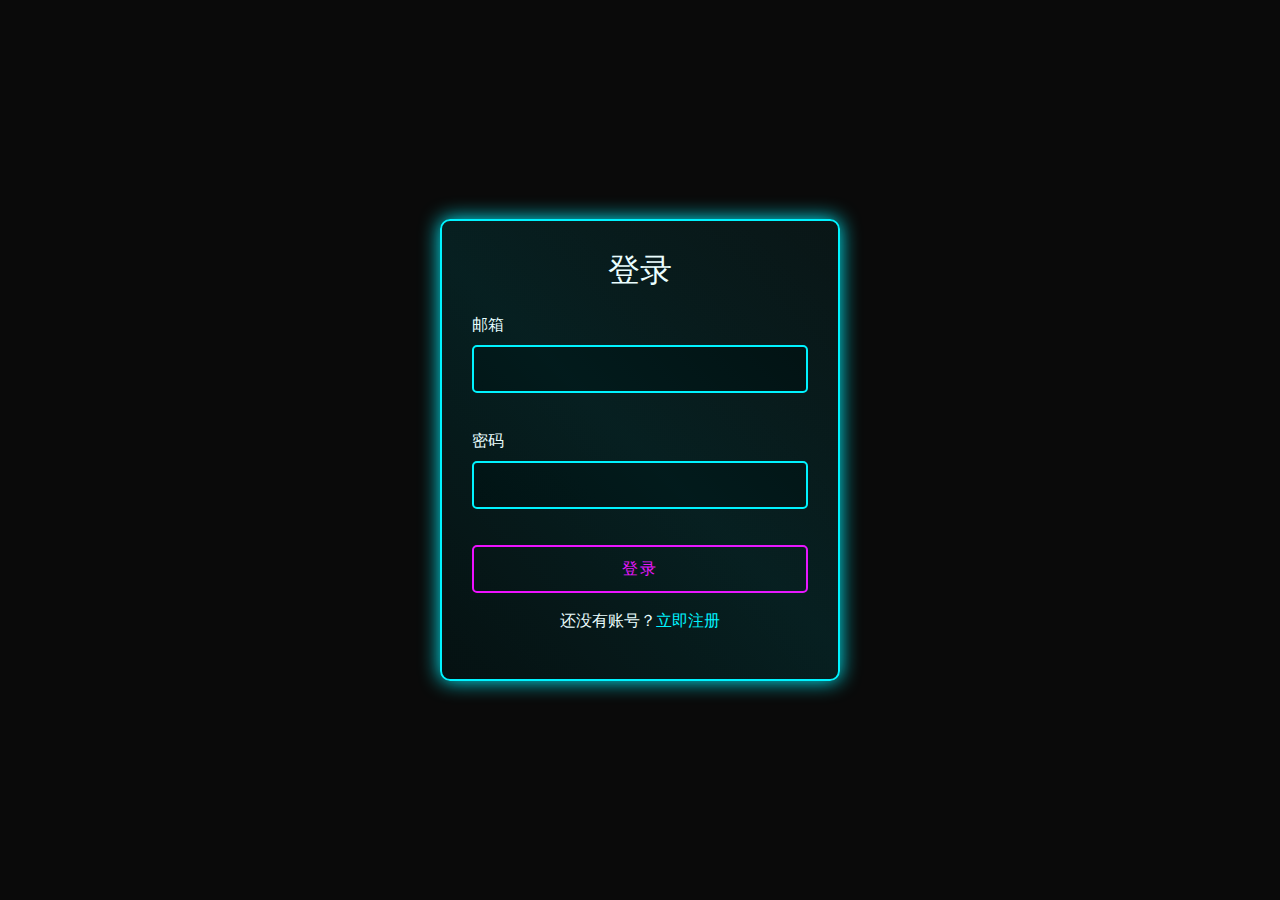
<file: templates/login.html>
<!DOCTYPE html>
<html lang="zh">
<head>
    <meta charset="UTF-8">
    <meta name="viewport" content="width=device-width, initial-scale=1.0">
    <title>登录 - 赛博朋克词典</title>
    <link href="https://cdn.jsdelivr.net/npm/bootstrap@5.1.3/dist/css/bootstrap.min.css" rel="stylesheet">
    <style>
        :root {
            --neon-blue: #00f3ff;
            --neon-pink: #ff00ff;
            --dark-bg: #0a0a0a;
            --darker-bg: #050505;
        }

        body {
            background-color: var(--dark-bg);
            color: #fff;
            font-family: 'Orbitron', sans-serif;
            min-height: 100vh;
            display: flex;
            align-items: center;
            justify-content: center;
        }

        .cyber-container {
            background: linear-gradient(45deg, var(--darker-bg), var(--dark-bg));
            border: 2px solid var(--neon-blue);
            box-shadow: 0 0 20px var(--neon-blue);
            border-radius: 10px;
            padding: 30px;
            width: 100%;
            max-width: 400px;
            position: relative;
            overflow: hidden;
        }

        .cyber-container::before {
            content: '';
            position: absolute;
            top: -50%;
            left: -50%;
            width: 200%;
            height: 200%;
            background: linear-gradient(
                45deg,
                transparent,
                rgba(0, 243, 255, 0.1),
                transparent
            );
            animation: cyber-shine 3s infinite;
        }

        @keyframes cyber-shine {
            0% { transform: translateX(-100%) rotate(45deg); }
            100% { transform: translateX(100%) rotate(45deg); }
        }

        .cyber-input {
            background: rgba(0, 0, 0, 0.7);
            border: 2px solid var(--neon-blue);
            color: #fff;
            padding: 10px;
            border-radius: 5px;
            width: 100%;
            margin-bottom: 20px;
            transition: all 0.3s ease;
        }

        .cyber-input:focus {
            box-shadow: 0 0 15px var(--neon-blue);
            outline: none;
        }

        .cyber-button {
            background: transparent;
            border: 2px solid var(--neon-pink);
            color: var(--neon-pink);
            padding: 10px 20px;
            border-radius: 5px;
            cursor: pointer;
            transition: all 0.3s ease;
            text-transform: uppercase;
            letter-spacing: 2px;
            width: 100%;
        }

        .cyber-button:hover {
            background: var(--neon-pink);
            color: #000;
            box-shadow: 0 0 20px var(--neon-pink);
        }

        .cyber-link {
            color: var(--neon-blue);
            text-decoration: none;
            transition: all 0.3s ease;
        }

        .cyber-link:hover {
            color: var(--neon-pink);
            text-shadow: 0 0 10px var(--neon-pink);
        }
    </style>
</head>
<body>
    <div class="cyber-container">
        <h2 class="text-center mb-4">登录</h2>
        <form id="loginForm">
            <div class="mb-3">
                <label for="email" class="form-label">邮箱</label>
                <input type="email" class="cyber-input" id="email" required>
            </div>
            <div class="mb-3">
                <label for="password" class="form-label">密码</label>
                <input type="password" class="cyber-input" id="password" required>
            </div>
            <button type="submit" class="cyber-button mb-3">登录</button>
            <p class="text-center">
                还没有账号？<a href="/register" class="cyber-link">立即注册</a>
            </p>
        </form>
    </div>

    <script>
        document.getElementById('loginForm').addEventListener('submit', async (e) => {
            e.preventDefault();
            const email = document.getElementById('email').value;
            const password = document.getElementById('password').value;

            try {
                const response = await fetch('/login', {
                    method: 'POST',
                    headers: {
                        'Content-Type': 'application/json',
                    },
                    body: JSON.stringify({ email, password })
                });

                const data = await response.json();
                if (data.error) {
                    alert(data.error);
                    return;
                }

                window.location.href = '/';
            } catch (error) {
                console.error('Error:', error);
                alert('登录失败，请重试');
            }
        });
    </script>
</body>
</html>
</file>
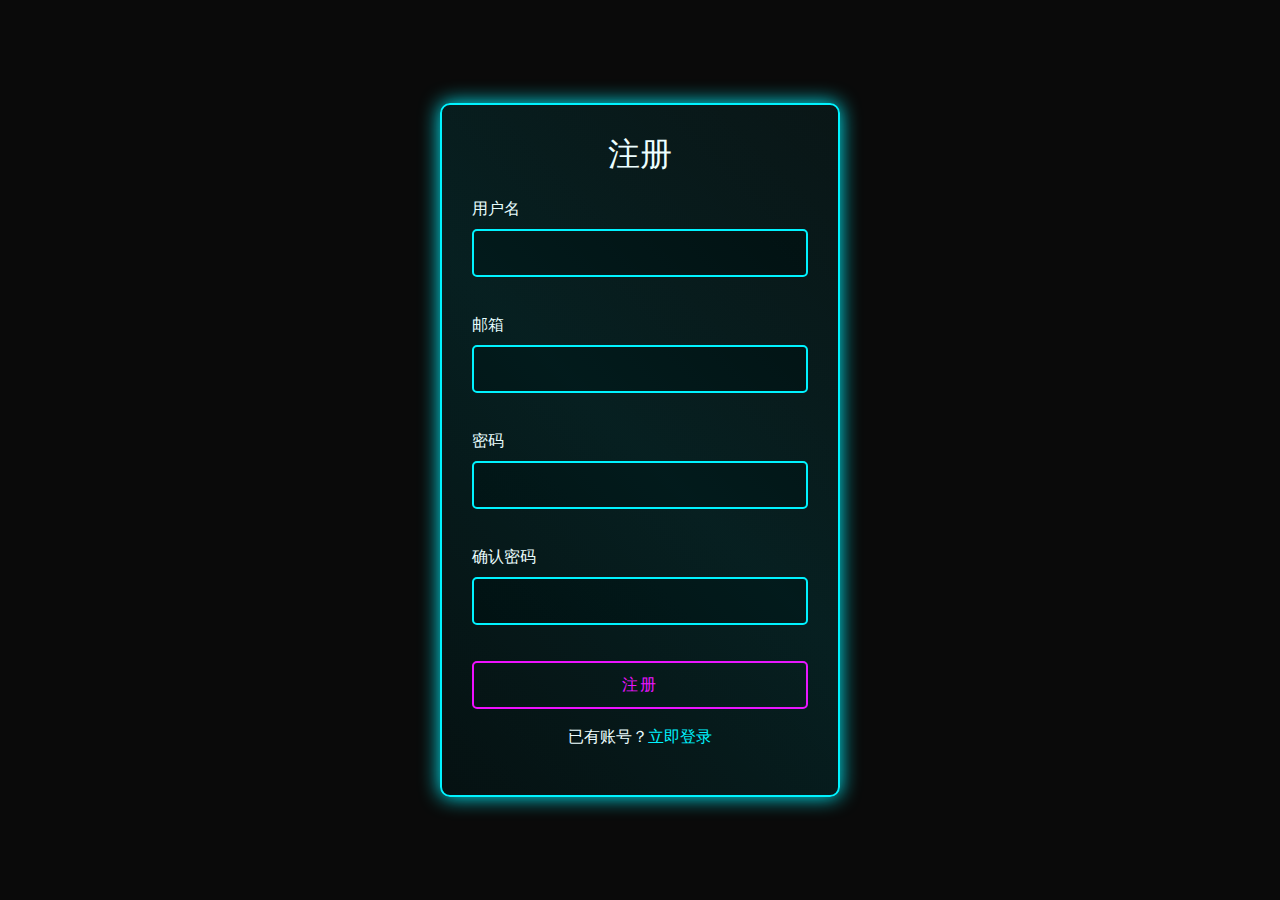
<file: templates/register.html>
<!DOCTYPE html>
<html lang="zh">
<head>
    <meta charset="UTF-8">
    <meta name="viewport" content="width=device-width, initial-scale=1.0">
    <title>注册 - 赛博朋克词典</title>
    <link href="https://cdn.jsdelivr.net/npm/bootstrap@5.1.3/dist/css/bootstrap.min.css" rel="stylesheet">
    <style>
        :root {
            --neon-blue: #00f3ff;
            --neon-pink: #ff00ff;
            --dark-bg: #0a0a0a;
            --darker-bg: #050505;
        }

        body {
            background-color: var(--dark-bg);
            color: #fff;
            font-family: 'Orbitron', sans-serif;
            min-height: 100vh;
            display: flex;
            align-items: center;
            justify-content: center;
        }

        .cyber-container {
            background: linear-gradient(45deg, var(--darker-bg), var(--dark-bg));
            border: 2px solid var(--neon-blue);
            box-shadow: 0 0 20px var(--neon-blue);
            border-radius: 10px;
            padding: 30px;
            width: 100%;
            max-width: 400px;
            position: relative;
            overflow: hidden;
        }

        .cyber-container::before {
            content: '';
            position: absolute;
            top: -50%;
            left: -50%;
            width: 200%;
            height: 200%;
            background: linear-gradient(
                45deg,
                transparent,
                rgba(0, 243, 255, 0.1),
                transparent
            );
            animation: cyber-shine 3s infinite;
        }

        @keyframes cyber-shine {
            0% { transform: translateX(-100%) rotate(45deg); }
            100% { transform: translateX(100%) rotate(45deg); }
        }

        .cyber-input {
            background: rgba(0, 0, 0, 0.7);
            border: 2px solid var(--neon-blue);
            color: #fff;
            padding: 10px;
            border-radius: 5px;
            width: 100%;
            margin-bottom: 20px;
            transition: all 0.3s ease;
        }

        .cyber-input:focus {
            box-shadow: 0 0 15px var(--neon-blue);
            outline: none;
        }

        .cyber-button {
            background: transparent;
            border: 2px solid var(--neon-pink);
            color: var(--neon-pink);
            padding: 10px 20px;
            border-radius: 5px;
            cursor: pointer;
            transition: all 0.3s ease;
            text-transform: uppercase;
            letter-spacing: 2px;
            width: 100%;
        }

        .cyber-button:hover {
            background: var(--neon-pink);
            color: #000;
            box-shadow: 0 0 20px var(--neon-pink);
        }

        .cyber-link {
            color: var(--neon-blue);
            text-decoration: none;
            transition: all 0.3s ease;
        }

        .cyber-link:hover {
            color: var(--neon-pink);
            text-shadow: 0 0 10px var(--neon-pink);
        }
    </style>
</head>
<body>
    <div class="cyber-container">
        <h2 class="text-center mb-4">注册</h2>
        <form id="registerForm">
            <div class="mb-3">
                <label for="username" class="form-label">用户名</label>
                <input type="text" class="cyber-input" id="username" required>
            </div>
            <div class="mb-3">
                <label for="email" class="form-label">邮箱</label>
                <input type="email" class="cyber-input" id="email" required>
            </div>
            <div class="mb-3">
                <label for="password" class="form-label">密码</label>
                <input type="password" class="cyber-input" id="password" required>
            </div>
            <div class="mb-3">
                <label for="confirmPassword" class="form-label">确认密码</label>
                <input type="password" class="cyber-input" id="confirmPassword" required>
            </div>
            <button type="submit" class="cyber-button mb-3">注册</button>
            <p class="text-center">
                已有账号？<a href="/login" class="cyber-link">立即登录</a>
            </p>
        </form>
    </div>

    <script>
        document.getElementById('registerForm').addEventListener('submit', async (e) => {
            e.preventDefault();
            const username = document.getElementById('username').value;
            const email = document.getElementById('email').value;
            const password = document.getElementById('password').value;
            const confirmPassword = document.getElementById('confirmPassword').value;

            if (password !== confirmPassword) {
                alert('两次输入的密码不一致');
                return;
            }

            try {
                const response = await fetch('/register', {
                    method: 'POST',
                    headers: {
                        'Content-Type': 'application/json',
                    },
                    body: JSON.stringify({ username, email, password })
                });

                const data = await response.json();
                if (data.error) {
                    alert(data.error);
                    return;
                }

                window.location.href = '/login';
            } catch (error) {
                console.error('Error:', error);
                alert('注册失败，请重试');
            }
        });
    </script>
</body>
</html>
</file>
